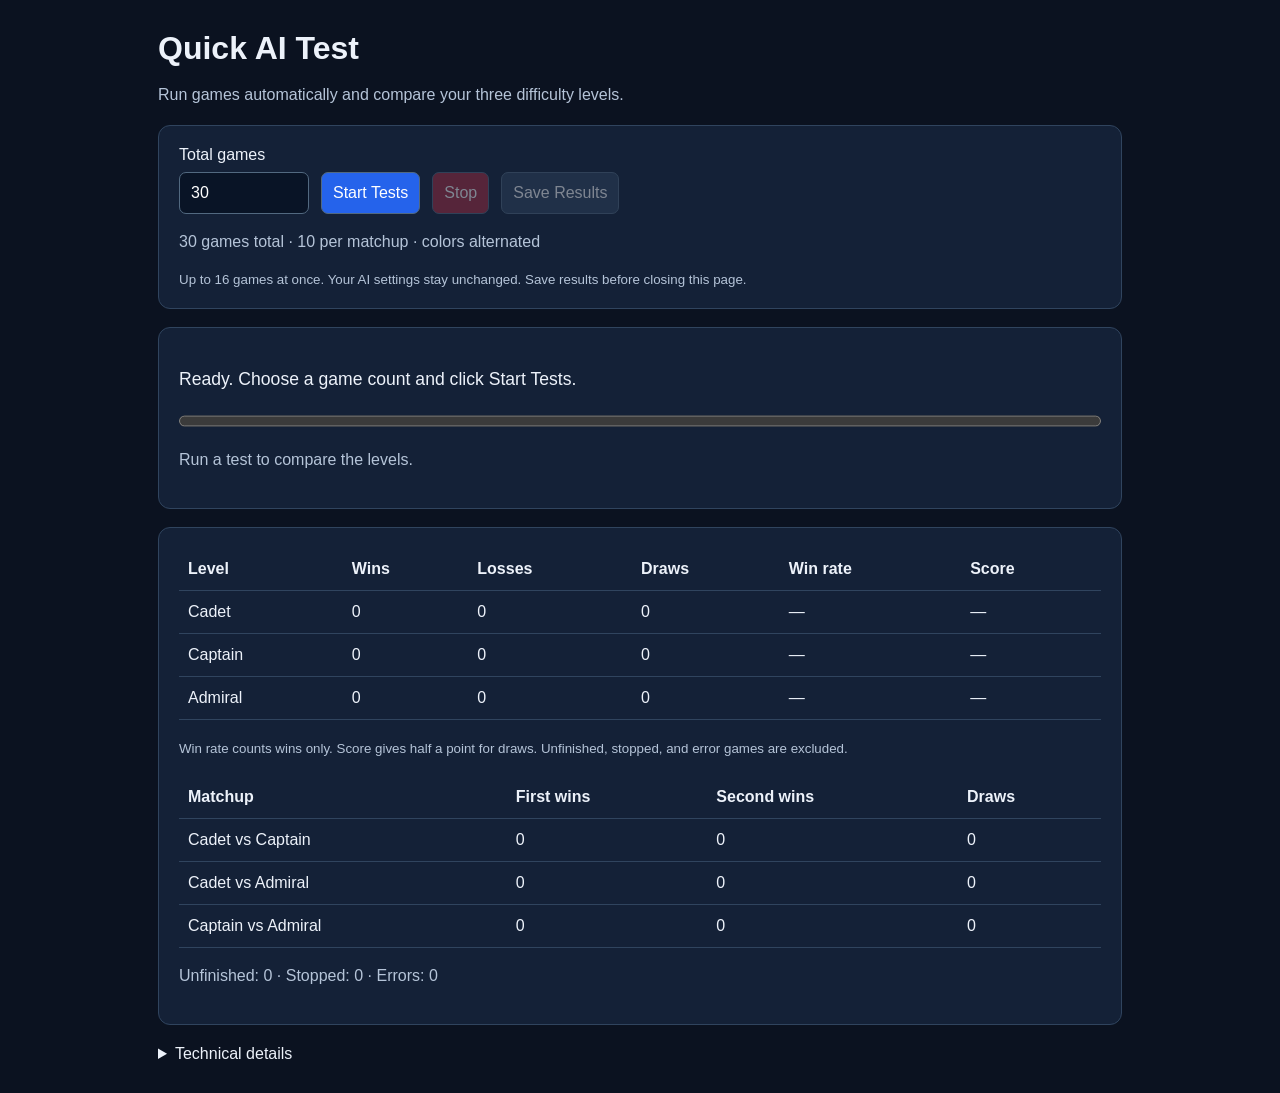
<file: ai-test.html>
<!doctype html>
<html lang="en">
<head>
  <meta charset="utf-8">
  <meta name="viewport" content="width=device-width, initial-scale=1">

  <title>Cosmic Gambit — Quick AI Test</title>

  <style>
    :root {
      color-scheme: dark;
      font-family: "Segoe UI", Arial, sans-serif;
      background: #0b1220;
      color: #edf2fa;
    }

    * {
      box-sizing: border-box;
    }

    body {
      max-width: 1000px;
      margin: 30px auto;
      padding: 0 18px;
    }

    h1 {
      margin-bottom: 8px;
    }

    p {
      line-height: 1.5;
      color: #b5c4d8;
    }

    .card {
      background: #142137;
      border: 1px solid #30445e;
      border-radius: 12px;
      padding: 20px;
      margin: 18px 0;
    }

    .controls {
      display: flex;
      align-items: flex-end;
      gap: 12px;
      flex-wrap: wrap;
    }

    label {
      display: grid;
      gap: 8px;
    }

    input,
    button {
      font: inherit;
      border: 1px solid #526980;
      border-radius: 7px;
      padding: 11px;
    }

    input {
      width: 130px;
      background: #091426;
      color: white;
    }

    button {
      background: #2563eb;
      color: white;
      cursor: pointer;
    }

    button:disabled {
      opacity: 0.45;
      cursor: default;
    }

    #stop {
      background: #a62b3e;
    }

    #save {
      background: #30445e;
    }

    .scroll {
      overflow-x: auto;
    }

    table {
      width: 100%;
      border-collapse: collapse;
    }

    td,
    th {
      padding: 12px 9px;
      text-align: left;
      border-bottom: 1px solid #30445e;
      white-space: nowrap;
    }

    progress {
      width: 100%;
      height: 22px;
    }

    #status {
      font-size: 1.1rem;
      color: #edf2fa;
    }

    #error {
      display: none;
      color: #fecaca;
      background: #451a23;
      border: 1px solid #a62b3e;
      border-radius: 8px;
      padding: 14px;
      white-space: pre-wrap;
      overflow-wrap: anywhere;
    }

    small {
      color: #b5c4d8;
    }

    details {
      margin: 20px 0;
    }

    summary {
      cursor: pointer;
    }

    pre {
      white-space: pre-wrap;
      overflow-wrap: anywhere;
      max-height: 320px;
      overflow: auto;
      font: 13px Consolas, monospace;
    }
  </style>
</head>

<body>
  <h1>Quick AI Test</h1>

  <p>
    Run games automatically and compare your three difficulty levels.
  </p>

  <div class="card">
    <div class="controls">
      <label>
        Total games
        <input
          id="count"
          type="number"
          min="6"
          max="3000"
          step="6"
          value="30"
        >
      </label>

      <button id="start" type="button" disabled>Start Tests</button>
      <button id="stop" type="button" disabled>Stop</button>
      <button id="save" type="button" disabled>Save Results</button>
    </div>

    <p id="plan"></p>

    <small>
      Up to 16 games at once. Your AI settings stay unchanged.
      Save results before closing this page.
    </small>
  </div>

  <div class="card">
    <p id="status" role="status" aria-live="polite">Loading…</p>

    <progress id="progress" max="1" value="0"></progress>

    <p id="verdict">Run a test to compare the levels.</p>

    <div id="error" role="alert"></div>
  </div>

  <div class="card">
    <div class="scroll">
      <table>
        <thead>
          <tr>
            <th>Level</th>
            <th>Wins</th>
            <th>Losses</th>
            <th>Draws</th>
            <th>Win rate</th>
            <th>Score</th>
          </tr>
        </thead>
        <tbody id="levels"></tbody>
      </table>
    </div>

    <p>
      <small>
        Win rate counts wins only. Score gives half a point for draws.
        Unfinished, stopped, and error games are excluded.
      </small>
    </p>

    <div class="scroll">
      <table>
        <thead>
          <tr>
            <th>Matchup</th>
            <th>First wins</th>
            <th>Second wins</th>
            <th>Draws</th>
          </tr>
        </thead>
        <tbody id="pairs"></tbody>
      </table>
    </div>

    <p id="excluded">Unfinished: 0 · Stopped: 0 · Errors: 0</p>
  </div>

  <details>
    <summary>Technical details</summary>
    <pre id="details"></pre>
  </details>

  <script>
    window.addEventListener('error', function (event) {
      const box = document.getElementById('error');

      if (!box) return;

      let message = event.message || '';

      if (!message && event.target && event.target.src) {
        message = 'Could not load: ' + event.target.src;
      }

      if (!message) return;

      box.style.display = 'block';
      box.textContent =
        message +
        (event.filename
          ? '\n' + event.filename + ':' + event.lineno
          : '');
    }, true);

    window.addEventListener('unhandledrejection', function (event) {
      const box = document.getElementById('error');

      if (!box) return;

      const reason = event.reason;

      box.style.display = 'block';
      box.textContent = String(
        reason && reason.message ? reason.message : reason
      );
    });
  </script>

  <script src="./chess.js"></script>
  <script src="./stockfish-ai.js"></script>

  <script>
    (() => {
      'use strict';

      const $ = id => document.getElementById(id);

      const PARALLEL_GAMES = 16;
      const MAX_PLIES = 400;
      const MOVE_TIMEOUT_MS = 60000;

      const NAMES = {
        1: 'Cadet',
        2: 'Captain',
        3: 'Admiral'
      };

      const MATCHUPS = [
        { id: 'cadet-captain', first: 1, second: 2 },
        { id: 'cadet-admiral', first: 1, second: 3 },
        { id: 'captain-admiral', first: 2, second: 3 }
      ];

      const OPENINGS = [
        ['e2e4', 'e7e5', 'g1f3', 'b8c6'],
        ['d2d4', 'd7d5', 'c2c4', 'e7e6'],
        ['e2e4', 'c7c5', 'g1f3', 'd7d6'],
        ['c2c4', 'e7e5', 'b1c3', 'g8f6'],
        ['g1f3', 'd7d5', 'g2g3', 'g8f6'],
        ['e2e4', 'c7c6', 'd2d4', 'd7d5'],
        ['d2d4', 'g8f6', 'c2c4', 'g7g6'],
        ['e2e4', 'e7e6', 'd2d4', 'd7d5']
      ];

      const active = new Set();

      let E = null;
      let AI = null;
      let running = false;
      let stopping = false;
      let fatal = false;
      let startTime = 0;
      let ticker = null;

      let report = {
        version: 5,
        planned: 0,
        elapsedMs: 0,
        games: []
      };

      const sleep = milliseconds =>
        new Promise(resolve => setTimeout(resolve, milliseconds));

      function log(message) {
        const lines = (
          $('details').textContent + '\n' + String(message)
        ).trim().split('\n');

        $('details').textContent = lines.slice(-120).join('\n');
      }

      function showError(error) {
        const message = String(
          error && error.message ? error.message : error
        );

        $('error').style.display = 'block';
        $('error').textContent = message;

        log(error && error.stack ? error.stack : message);
      }

      function requestedGames() {
        const value = Number($('count').value);

        if (!Number.isFinite(value)) return 30;

        return Math.min(
          3000,
          Math.max(6, Math.ceil(value / 6) * 6)
        );
      }

      function updatePlan() {
        const count = requestedGames();

        $('plan').textContent =
          count + ' games total · ' +
          (count / 3) + ' per matchup · colors alternated';
      }

      function moveId(move) {
        return (
          String.fromCharCode(97 + move.from.c) +
          (8 - move.from.r) +
          String.fromCharCode(97 + move.to.c) +
          (8 - move.to.r) +
          String(move.promotion || '').toLowerCase()
        );
      }

      function applyMove(state, move) {
        const next = E.makeMove(state, move);

        if (!next || typeof next !== 'object') {
          throw new Error(
            'ChessEngine.makeMove() did not return a game state.'
          );
        }

        return next;
      }

      function initialState(opening) {
        let state = E.createInitialState();

        for (const uci of opening) {
          const legal = E.getLegalMoves(state).find(
            move => moveId(move) === uci
          );

          if (!legal) {
            throw new Error('Opening move rejected: ' + uci);
          }

          state = applyMove(state, legal);
        }

        return state;
      }

      function outcome(state) {
        const raw = E.getGameStatus(state);

        if (!raw || typeof raw !== 'object') {
          throw new Error(
            'ChessEngine.getGameStatus() must return a status object.'
          );
        }

        const status = Object.assign({}, state, raw);

        if (status.isCheckmate) {
          const winner =
            status.winner === 'w' || status.winner === 'b'
              ? status.winner
              : state.turn === 'w' ? 'b' : 'w';

          return {
            winner,
            reason: 'checkmate'
          };
        }

        if (status.isDraw) {
          return {
            winner: null,
            reason: status.drawReason || 'draw'
          };
        }

        if (status.isGameOver) {
          if (status.winner === 'w' || status.winner === 'b') {
            return {
              winner: status.winner,
              reason: 'game over'
            };
          }

          throw new Error(
            'Game ended without a recognized winner or draw flag.'
          );
        }

        return null;
      }

      function addRow(body, values) {
        const row = document.createElement('tr');

        for (const value of values) {
          const cell = document.createElement('td');
          cell.textContent = value;
          row.appendChild(cell);
        }

        body.appendChild(row);
      }

      function matchupStats(matchup) {
        const stats = {
          first: 0,
          second: 0,
          draws: 0,
          total: 0
        };

        for (const game of report.games) {
          if (
            game.status !== 'completed' ||
            game.matchup !== matchup.id
          ) {
            continue;
          }

          stats.total++;

          if (game.winnerLevel === matchup.first) {
            stats.first++;
          } else if (game.winnerLevel === matchup.second) {
            stats.second++;
          } else {
            stats.draws++;
          }
        }

        return stats;
      }

      function render() {
        $('levels').textContent = '';
        $('pairs').textContent = '';

        for (const level of [1, 2, 3]) {
          let wins = 0;
          let losses = 0;
          let draws = 0;

          for (const game of report.games) {
            if (
              game.status !== 'completed' ||
              (game.white !== level && game.black !== level)
            ) {
              continue;
            }

            if (game.winnerLevel === null) {
              draws++;
            } else if (game.winnerLevel === level) {
              wins++;
            } else {
              losses++;
            }
          }

          const finished = wins + losses + draws;

          addRow($('levels'), [
            NAMES[level],
            wins,
            losses,
            draws,
            finished
              ? (100 * wins / finished).toFixed(1) + '%'
              : '—',
            finished
              ? (100 * (wins + draws / 2) / finished).toFixed(1) + '%'
              : '—'
          ]);
        }

        let enoughGames = true;
        let ordered = true;

        for (const matchup of MATCHUPS) {
          const stats = matchupStats(matchup);

          addRow($('pairs'), [
            NAMES[matchup.first] + ' vs ' + NAMES[matchup.second],
            stats.first,
            stats.second,
            stats.draws
          ]);

          if (stats.total < 10) enoughGames = false;
          if (stats.second <= stats.first) ordered = false;
        }

        const countStatus = status =>
          report.games.filter(game => game.status === status).length;

        $('excluded').textContent =
          'Unfinished: ' + countStatus('unfinished') +
          ' · Stopped: ' + countStatus('stopped') +
          ' · Errors: ' + countStatus('error');

        $('progress').max = Math.max(1, report.planned);
        $('progress').value = report.games.length;
        $('save').disabled = report.games.length === 0;

        if (!report.games.length) {
          $('verdict').textContent = running
            ? 'Waiting for the first games to finish.'
            : 'Run a test to compare the levels.';
        } else if (!enoughGames) {
          $('verdict').textContent =
            'Early results — fewer than 10 finished games in at least one matchup.';
        } else if (ordered) {
          $('verdict').textContent =
            'This batch favors the intended order: ' +
            'Cadet weakest, Captain in the middle, Admiral strongest. ' +
            'This does not establish human win rates or Elo.';
        } else {
          $('verdict').textContent =
            'This batch does not show a clear difficulty order. ' +
            'Compare the head-to-head results.';
        }
      }

      function updateStatus() {
        if (!report.planned) {
          $('status').textContent =
            'Ready. Choose a game count and click Start Tests.';
          return;
        }

        const completed = report.games.filter(
          game => game.status === 'completed'
        ).length;

        const elapsed = running
          ? performance.now() - startTime
          : report.elapsedMs;

        let prefix;

        if (running) {
          prefix = stopping ? 'Stopping… ' : 'Running — ';
        } else if (report.outcome === 'error') {
          prefix = 'Stopped on error. ';
        } else if (report.outcome === 'stopped') {
          prefix = 'Stopped. ';
        } else {
          prefix = 'Done. ';
        }

        $('status').textContent =
          prefix +
          report.games.length + ' / ' + report.planned + ' recorded' +
          ' · ' + completed + ' finished' +
          ' · ' + active.size + ' active' +
          ' · ' + (elapsed / 60000).toFixed(1) + ' min';
      }

      function verify() {
        if (!/^https?:$/.test(location.protocol)) {
          throw new Error(
            'Open this page through your local web server, ' +
            'not by double-clicking the HTML file.'
          );
        }

        E = window.ChessEngine;
        AI = window.StockfishAI;

        if (!E) {
          throw new Error(
            'chess.js did not load or does not expose window.ChessEngine.'
          );
        }

        for (const method of [
          'createInitialState',
          'getLegalMoves',
          'makeMove',
          'getGameStatus'
        ]) {
          if (typeof E[method] !== 'function') {
            throw new Error('Missing ChessEngine.' + method + '()');
          }
        }

        if (typeof AI !== 'function' || !AI.profiles) {
          throw new Error(
            'stockfish-ai.js did not load or its profiles are missing.'
          );
        }

        for (const level of [1, 2, 3]) {
          if (!AI.profiles[level]) {
            throw new Error('Missing AI profile ' + level);
          }
        }

        outcome(initialState([]));

        for (const opening of OPENINGS) {
          initialState(opening);
        }
      }

      function dispose(entry) {
        const engines = Object.values(entry.engines);
        entry.engines = {};

        for (const engine of engines) {
          try {
            if (typeof engine.dispose === 'function') {
              engine.dispose();
            }
          } catch (error) {
            log('Cleanup warning: ' + error.message);
          }
        }
      }

      function cancelAll() {
        for (const entry of active) {
          if (entry.cancelPending) {
            entry.cancelPending();
          }

          dispose(entry);
        }
      }

      function requestMove(entry, state, level) {
        return new Promise((resolve, reject) => {
          let settled = false;
          let timeout;

          const finish = (error, move) => {
            if (settled) return;

            settled = true;
            clearTimeout(timeout);
            entry.cancelPending = null;

            if (error) reject(error);
            else resolve(move);
          };

          entry.cancelPending = () => {
            finish(new Error('Batch stopped'));
          };

          timeout = setTimeout(() => {
            finish(new Error(
              'Engine did not return a move within 60 seconds.'
            ));
          }, MOVE_TIMEOUT_MS);

          Promise.resolve()
            .then(() => {
              if (stopping || settled) {
                throw new Error('Batch stopped');
              }

              const engine = entry.engines[state.turn];

              if (!engine) {
                throw new Error('Engine instance is unavailable.');
              }

              return engine.findBestMove(state, level);
            })
            .then(
              move => finish(null, move),
              error => finish(error)
            );
        });
      }

      async function play(spec) {
        const begun = performance.now();

        const result = {
          game: spec.game,
          matchup: spec.matchup,
          white: spec.white,
          black: spec.black,
          opening: [...spec.opening],
          moves: [],
          status: 'error',
          winnerLevel: null,
          reason: ''
        };

        const entry = {
          engines: {},
          cancelPending: null
        };

        let state = null;

        active.add(entry);

        try {
          if (stopping) throw new Error('Batch stopped');

          state = initialState(spec.opening);

          entry.engines.w = new AI({ chessEngine: E });
          entry.engines.b = new AI({ chessEngine: E });

          while (!stopping) {
            const ended = outcome(state);

            if (ended) {
              result.status = 'completed';
              result.reason = ended.reason;

              result.winnerLevel = ended.winner === null
                ? null
                : ended.winner === 'w'
                  ? spec.white
                  : spec.black;

              break;
            }

            if (
              result.opening.length + result.moves.length >= MAX_PLIES
            ) {
              result.status = 'unfinished';
              result.reason = MAX_PLIES + '-ply length limit';
              break;
            }

            if (state.turn !== 'w' && state.turn !== 'b') {
              throw new Error('Invalid side to move.');
            }

            const legalMoves = E.getLegalMoves(state);

            if (!legalMoves.length) {
              throw new Error(
                'No legal moves, but the rules engine declared no result.'
              );
            }

            const level = state.turn === 'w'
              ? spec.white
              : spec.black;

            const move = await requestMove(entry, state, level);

            if (stopping) throw new Error('Batch stopped');
            if (!move) throw new Error('Engine returned no move.');

            const uci = moveId(move);

            const legal = legalMoves.find(
              candidate => moveId(candidate) === uci
            );

            if (!legal) {
              throw new Error('Illegal move returned: ' + uci);
            }

            const engine = entry.engines[state.turn];

            if (engine && typeof engine.getStats === 'function') {
              const stats = engine.getStats();

              if (stats && stats.engineName) {
                result.engineName = stats.engineName;
              }
            }

            state = applyMove(state, legal);
            result.moves.push(uci);

            if (result.moves.length % 8 === 0) {
              await sleep(0);
            }
          }

          if (stopping && result.status === 'error') {
            result.status = 'stopped';
            result.reason = 'Batch stopped';
          }
        } catch (error) {
          result.status = stopping ? 'stopped' : 'error';
          result.reason = String(error.message || error);
        } finally {
          entry.cancelPending = null;

          dispose(entry);
          active.delete(entry);

          result.elapsedMs = Math.round(performance.now() - begun);

          result.plies = state
            ? result.opening.length + result.moves.length
            : 0;

          if (state && typeof E.toFEN === 'function') {
            try {
              result.finalFen = E.toFEN(state);
            } catch (error) {
              log('Final FEN unavailable: ' + error.message);
            }
          }
        }

        return result;
      }

      $('count').addEventListener('input', updatePlan);

      $('start').addEventListener('click', async () => {
        if (running) return;

        $('error').style.display = 'none';
        $('error').textContent = '';

        try {
          verify();
        } catch (error) {
          showError(error);
          return;
        }

        if (
          report.games.length &&
          !confirm(
            'Start a new test? Save Results first if you want ' +
            'to keep the previous batch.'
          )
        ) {
          return;
        }

        const count = requestedGames();

        $('count').value = count;
        updatePlan();

        const schedule = [];

        for (let block = 0; block < count / 6; block++) {
          for (const matchup of MATCHUPS) {
            const opening = OPENINGS[block % OPENINGS.length];

            schedule.push({
              game: schedule.length + 1,
              matchup: matchup.id,
              white: matchup.first,
              black: matchup.second,
              opening
            });

            schedule.push({
              game: schedule.length + 1,
              matchup: matchup.id,
              white: matchup.second,
              black: matchup.first,
              opening
            });
          }
        }

        const concurrency = Math.min(
          PARALLEL_GAMES,
          schedule.length
        );

        report = {
          version: 5,
          startedAt: new Date().toISOString(),
          planned: count,
          parallelGames: concurrency,
          maxPlies: MAX_PLIES,
          moveTimeoutMs: MOVE_TIMEOUT_MS,
          profiles: JSON.parse(JSON.stringify(AI.profiles)),
          displayNames: { ...NAMES },
          reportedCpuThreads: navigator.hardwareConcurrency || null,
          elapsedMs: 0,
          notes:
            'Relative AI comparison only. No human win-rate or Elo ' +
            'calibration. Parallel searches share CPU resources. ' +
            'Openings repeat. No fallback AI. Save before closing.',
          games: []
        };

        running = true;
        stopping = false;
        fatal = false;
        startTime = performance.now();

        $('start').disabled = true;
        $('count').disabled = true;
        $('stop').disabled = false;
        $('details').textContent = '';

        log(concurrency + ' parallel games requested.');

        log(
          'Up to ' + (concurrency * 2) +
          ' engine instances; only the side to move searches in each game.'
        );

        log(
          'CPU scheduling and utilization are controlled by ' +
          'the browser and operating system.'
        );

        log('Captain is the display name for profile 2.');
        log(JSON.stringify(report.profiles, null, 2));

        render();
        updateStatus();

        ticker = setInterval(updateStatus, 500);

        let next = 0;

        async function runLane(laneIndex) {
          try {
            await sleep(laneIndex * 40);

            while (!stopping && next < schedule.length) {
              const spec = schedule[next++];
              const result = await play(spec);

              report.games.push(result);

              if (result.status === 'error') {
                fatal = true;
                stopping = true;

                showError(
                  'Game ' + result.game + ': ' + result.reason
                );

                cancelAll();
              }

              render();
              updateStatus();
            }
          } catch (error) {
            fatal = true;
            stopping = true;

            showError(error);
            cancelAll();
          }
        }

        try {
          const settled = await Promise.allSettled(
            Array.from(
              { length: concurrency },
              (_, index) => runLane(index)
            )
          );

          for (const task of settled) {
            if (task.status === 'rejected') {
              fatal = true;
              stopping = true;
              showError(task.reason);
            }
          }
        } finally {
          report.elapsedMs = Math.round(
            performance.now() - startTime
          );

          report.finishedAt = new Date().toISOString();

          report.outcome = fatal
            ? 'error'
            : stopping
              ? 'stopped'
              : 'completed';

          running = false;

          clearInterval(ticker);
          ticker = null;

          cancelAll();

          $('start').disabled = false;
          $('count').disabled = false;
          $('stop').disabled = true;

          render();
          updateStatus();
        }
      });

      $('stop').addEventListener('click', () => {
        if (!running) return;

        stopping = true;
        $('stop').disabled = true;

        cancelAll();
        updateStatus();
      });

      $('save').addEventListener('click', () => {
        if (running) {
          report.elapsedMs = Math.round(
            performance.now() - startTime
          );
        }

        const blob = new Blob(
          [JSON.stringify(report, null, 2)],
          { type: 'application/json' }
        );

        const url = URL.createObjectURL(blob);
        const link = document.createElement('a');

        link.href = url;
        link.download = 'cosmic-gambit-ai-results.json';

        document.body.appendChild(link);
        link.click();
        link.remove();

        setTimeout(() => URL.revokeObjectURL(url), 3000);
      });

      window.addEventListener('beforeunload', event => {
        if (running) {
          event.preventDefault();
          event.returnValue = '';
        }
      });

      updatePlan();
      render();

      try {
        verify();
        $('start').disabled = false;
        updateStatus();
      } catch (error) {
        $('status').textContent = 'Setup failed.';
        showError(error);
      }
    })();
  </script>
</body>
</html>
</file>
